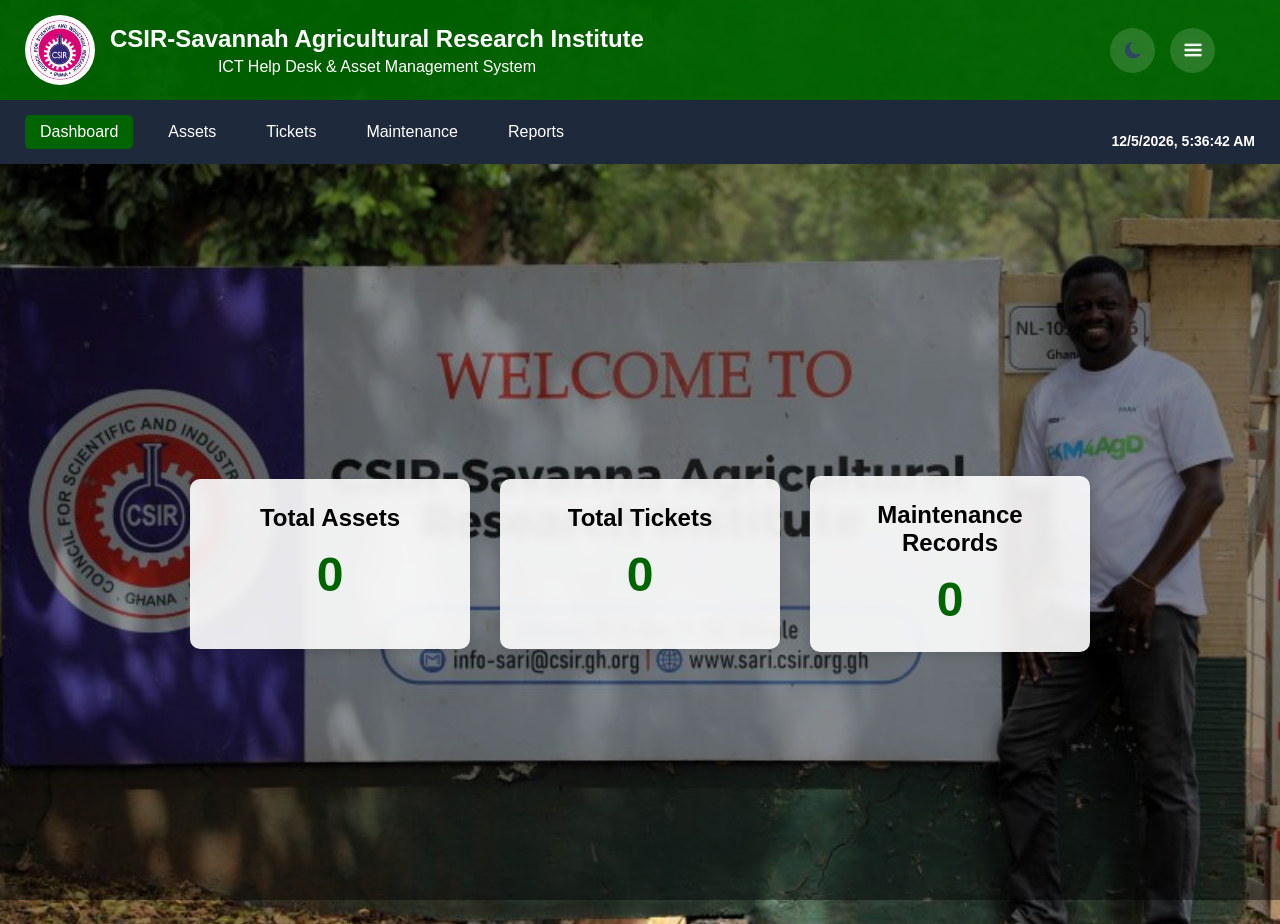
<file: index.html>
<!DOCTYPE html>
<html lang="en">
<head>
<meta charset="UTF-8">
<meta name="viewport" content="width=device-width, initial-scale=1.0">
<title>ICT Help Desk & Asset Management System</title>
<link rel="stylesheet" href="style.css">
</head>

<body class="dashboard-page">
<header class="main-header">
 <div class="logo-section">
        <img src="images/logo.jpeg" alt="Logo" class="logo">
        <div class="header-text">
            <h1>CSIR-Savannah Agricultural Research Institute</h1>
            <p>ICT Help Desk & Asset Management System</p>
        </div>

<div class="header-icons">
            <div class="theme-btn" id="themeBtn">
            <img src="images/moon.png" id="themeToggle" class="theme-icon" alt="Theme Toggle">
         </div>

<div class="menu-btn">
 <img src="images/hamburger.png" id="hamburger" class="menu-icon">
</div>

<div id="dropdownMenu" class="dropdown-menu">
 <a href="index.html">Dashboard</a>
 <a href="assets.html">Assets</a>
 <a href="tickets.html">Tickets</a>
 <a href="maintenance.html">Maintenance</a>
 <a href="upload.html">Upload</a>
 <a href="reports.html">Reports</a>
 <a href="contact.html">Contact</a>
 <a href="About.html">About</a>
</div>

        </div>

    </div>

</header>
<nav class="navbar">

    <div class="nav-links">
        <a href="index.html" class="active">Dashboard</a>
        <a href="assets.html">Assets</a>
        <a href="tickets.html">Tickets</a>
        <a href="maintenance.html">Maintenance</a>
        <a href="reports.html">Reports</a>
    </div>

    <div id="datetime"></div>

</nav>
<div class="content">
<h3 id="datetime"></h3>
</div>

<div class="container">

    <div class="card">
        <h2>Total Assets</h2>
        <p id="totalAssets">0</p>
    </div>

    <div class="card">
        <h2>Total Tickets</h2>
        <p id="totalTickets">0</p>
    </div>

    <div class="card">
        <h2>Maintenance Records</h2>
        <p id="totalMaintenance">0</p>
    </div>

</div>

<script>
document.getElementById("totalAssets").textContent =
JSON.parse(localStorage.getItem("assets"))?.length || 0;

document.getElementById("totalTickets").textContent =
JSON.parse(localStorage.getItem("tickets"))?.length || 0;

document.getElementById("totalMaintenance").textContent =
JSON.parse(localStorage.getItem("maintenance"))?.length || 0;

function updateTime(){

document.getElementById(
"datetime"
).innerHTML =
new Date().toLocaleString();

}

setInterval(
updateTime,
1000
);

updateTime();

const images = [
    "images/bg1.jpeg",
    "images/bg2.jpg",
    "images/bg3.jpg",
    "images/bg4.jpg",
    "images/bg5.jpg",
    "images/bg6.jpg",
    "images/bg7.jpg",
    "images/bg8.jpg",
    "images/logo.jpeg",
    "images/bg9.jpg",
    "images/bg10.jpg",
    "images/bg11.jpg",
    "images/bg12.jpg",
    "images/bg13.jpg",
    "images/bg14.jpeg",
    "images/bg15.jpg",
    "images/bg16.jpeg",
    "images/bg17.jpg",
    "images/bg18.jpg",
    "images/bg19.jpg",
    


    
];

let current = 0;

function changeBackground(){

    document.body.style.backgroundImage =
        `url('${images[current]}')`;

    current++;

    if(current >= images.length){
        current = 0;
    }
}

changeBackground();

setInterval(changeBackground, 5000);


const themeToggle =
document.getElementById("themeToggle");

const body =
document.body;

let darkMode =
localStorage.getItem("darkMode");

if(darkMode === "enabled"){

    body.classList.add("dark-mode");

    themeToggle.src =
    "images/sun.png";

}

themeToggle.addEventListener("click",()=>{

    body.classList.toggle("dark-mode");

    if(body.classList.contains("dark-mode")){

        localStorage.setItem(
            "darkMode",
            "enabled"
        );

        themeToggle.src =
        "images/sun.png";

    }
    else{

        localStorage.setItem(
            "darkMode",
            "disabled"
        );

        themeToggle.src =
        "images/moon.png";

    }

});

const hamburger =
document.getElementById("hamburger");

const dropdown =
document.getElementById("dropdownMenu");

hamburger.addEventListener("click",()=>{

    dropdown.classList.toggle("show");

});

document.addEventListener("click",(e)=>{

    if(
        !hamburger.contains(e.target)
        &&
        !dropdown.contains(e.target)
    ){

        dropdown.classList.remove("show");

    }

});

</script>

</body>
</html>
</file>
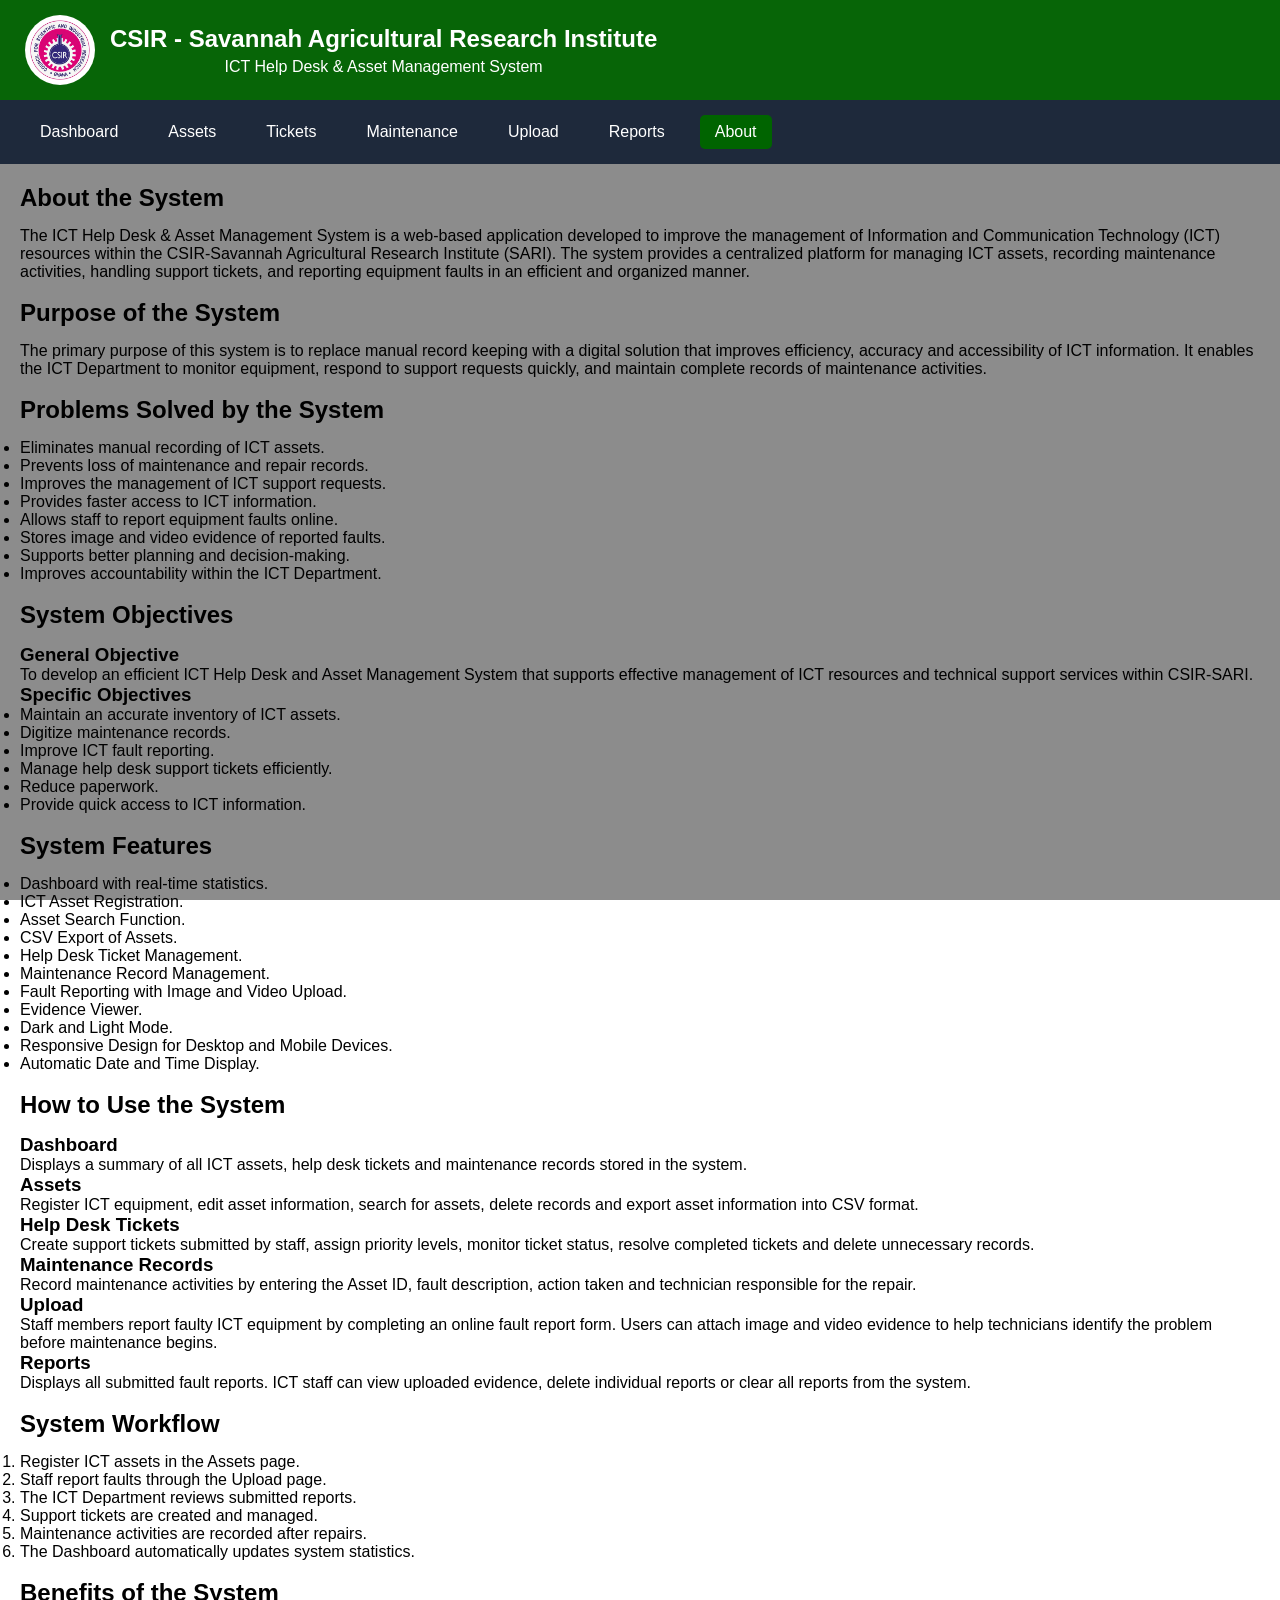
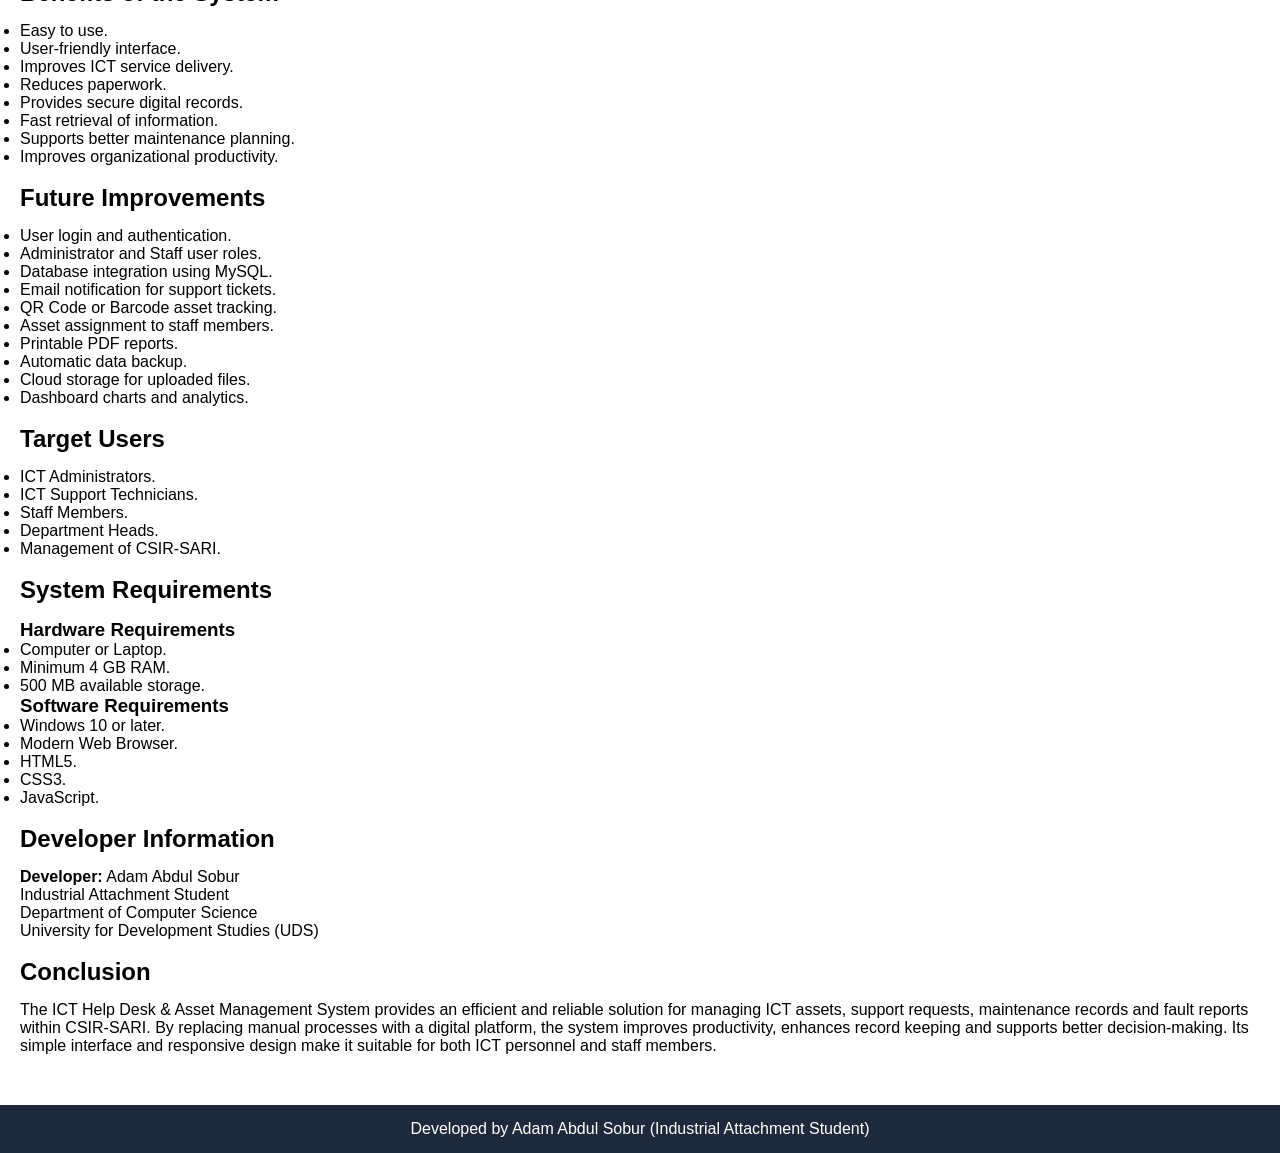
<file: About.html>
<!DOCTYPE html>
<html lang="en">
<head>
<meta charset="UTF-8">
<meta name="viewport" content="width=device-width, initial-scale=1.0">
<title>About - ICT Help Desk & Asset Management System</title>
<link rel="stylesheet" href="style.css">
</head>

<body>

<header class="main-header">

    <div class="logo-section">

        <img src="images/logo.jpeg" alt="Logo" class="logo">

        <div class="header-text">
            <h1>CSIR - Savannah Agricultural Research Institute</h1>
            <p>ICT Help Desk & Asset Management System</p>
        </div>

    </div>

</header>

<nav class="navbar">

    <div class="nav-links">
        <a href="index.html">Dashboard</a>
        <a href="assets.html">Assets</a>
        <a href="tickets.html">Tickets</a>
        <a href="maintenance.html">Maintenance</a>
        <a href="upload.html">Upload</a>
        <a href="reports.html">Reports</a>
        <a href="about.html" class="active">About</a>
    </div>

    <div id="datetime"></div>

</nav>

<div class="content">

<h2>About the System</h2>

<p>
The ICT Help Desk & Asset Management System is a web-based 
application developed to improve the management of 
Information and Communication Technology (ICT) resources 
within the CSIR-Savannah Agricultural Research Institute (SARI). 
The system provides a centralized platform for managing ICT assets, 
recording maintenance activities, handling support tickets, and 
reporting equipment faults in an efficient and organized manner.
</p>

<br>

<h2>Purpose of the System</h2>

<p>
The primary purpose of this system is to replace manual 
record keeping with a digital solution that improves efficiency, 
accuracy and accessibility of ICT information. It enables the 
ICT Department to monitor equipment, respond to support requests 
quickly, and maintain complete records of maintenance activities.
</p>

<br>

<h2>Problems Solved by the System</h2>

<ul>

<li>Eliminates manual recording of ICT assets.</li>

<li>Prevents loss of maintenance and repair records.</li>

<li>Improves the management of ICT support requests.</li>

<li>Provides faster access to ICT information.</li>

<li>Allows staff to report equipment faults online.</li>

<li>Stores image and video evidence of reported faults.</li>

<li>Supports better planning and decision-making.</li>

<li>Improves accountability within the ICT Department.</li>

</ul>

<br>

<h2>System Objectives</h2>

<h3>General Objective</h3>

<p>
To develop an efficient ICT Help Desk and Asset Management 
System that supports effective management of ICT resources and 
technical support services within CSIR-SARI.
</p>

<h3>Specific Objectives</h3>

<ul>

<li>Maintain an accurate inventory of ICT assets.</li>

<li>Digitize maintenance records.</li>

<li>Improve ICT fault reporting.</li>

<li>Manage help desk support tickets efficiently.</li>

<li>Reduce paperwork.</li>

<li>Provide quick access to ICT information.</li>

</ul>

<br>

<h2>System Features</h2>

<ul>

<li>Dashboard with real-time statistics.</li>

<li>ICT Asset Registration.</li>

<li>Asset Search Function.</li>

<li>CSV Export of Assets.</li>

<li>Help Desk Ticket Management.</li>

<li>Maintenance Record Management.</li>

<li>Fault Reporting with Image and Video Upload.</li>

<li>Evidence Viewer.</li>

<li>Dark and Light Mode.</li>

<li>Responsive Design for Desktop and Mobile Devices.</li>

<li>Automatic Date and Time Display.</li>

</ul>

<br>

<h2>How to Use the System</h2>

<h3>Dashboard</h3>

<p>
Displays a summary of all ICT assets, 
help desk tickets and maintenance records stored in the system.
</p>

<h3>Assets</h3>

<p>
Register ICT equipment, edit asset information, search for assets, 
delete records and export asset information into CSV format.
</p>

<h3>Help Desk Tickets</h3>

<p>
Create support tickets submitted by staff, assign priority levels, 
monitor ticket status, resolve completed tickets and delete unnecessary records.
</p>

<h3>Maintenance Records</h3>

<p>
Record maintenance activities by entering the Asset ID, 
fault description, action taken and technician responsible for the repair.
</p>

<h3>Upload</h3>

<p>
Staff members report faulty ICT equipment by completing an online fault report form. 
Users can attach image and video evidence to help technicians identify the problem before maintenance begins.
</p>

<h3>Reports</h3>

<p>
Displays all submitted fault reports. ICT staff can view uploaded evidence, 
delete individual reports or clear all reports from the system.
</p>

<br>

<h2>System Workflow</h2>

<ol>

<li>Register ICT assets in the Assets page.</li>

<li>Staff report faults through the Upload page.</li>

<li>The ICT Department reviews submitted reports.</li>

<li>Support tickets are created and managed.</li>

<li>Maintenance activities are recorded after repairs.</li>

<li>The Dashboard automatically updates system statistics.</li>

</ol>

<br>

<h2>Benefits of the System</h2>

<ul>

<li>Easy to use.</li>

<li>User-friendly interface.</li>

<li>Improves ICT service delivery.</li>

<li>Reduces paperwork.</li>

<li>Provides secure digital records.</li>

<li>Fast retrieval of information.</li>

<li>Supports better maintenance planning.</li>

<li>Improves organizational productivity.</li>

</ul>

<br>

<h2>Future Improvements</h2>

<ul>

<li>User login and authentication.</li>

<li>Administrator and Staff user roles.</li>

<li>Database integration using MySQL.</li>

<li>Email notification for support tickets.</li>

<li>QR Code or Barcode asset tracking.</li>

<li>Asset assignment to staff members.</li>

<li>Printable PDF reports.</li>

<li>Automatic data backup.</li>

<li>Cloud storage for uploaded files.</li>

<li>Dashboard charts and analytics.</li>

</ul>

<br>

<h2>Target Users</h2>

<ul>

<li>ICT Administrators.</li>

<li>ICT Support Technicians.</li>

<li>Staff Members.</li>

<li>Department Heads.</li>

<li>Management of CSIR-SARI.</li>

</ul>

<br>

<h2>System Requirements</h2>

<h3>Hardware Requirements</h3>

<ul>

<li>Computer or Laptop.</li>

<li>Minimum 4 GB RAM.</li>

<li>500 MB available storage.</li>

</ul>

<h3>Software Requirements</h3>

<ul>

<li>Windows 10 or later.</li>

<li>Modern Web Browser.</li>

<li>HTML5.</li>

<li>CSS3.</li>

<li>JavaScript.</li>

</ul>

<br>

<h2>Developer Information</h2>

<p>

<b>Developer:</b> Adam Abdul Sobur<br>

Industrial Attachment Student<br>

Department of Computer Science<br>

University for Development Studies (UDS)

</p>

<br>

<h2>Conclusion</h2>

<p>
The ICT Help Desk & Asset Management
System provides an efficient and reliable 
solution for managing ICT assets, support requests, 
maintenance records and fault reports within CSIR-SARI. 
By replacing manual processes with a digital platform, 
the system improves productivity, enhances record keeping 
and supports better decision-making. Its simple interface 
and responsive design make it suitable for both ICT personnel and staff members.
</p>

</div>

<footer>

<p>
Developed by Adam Abdul Sobur (Industrial Attachment Student)
</p>

</footer>

<script src="script.js"></script>

</body>
</html>
</file>
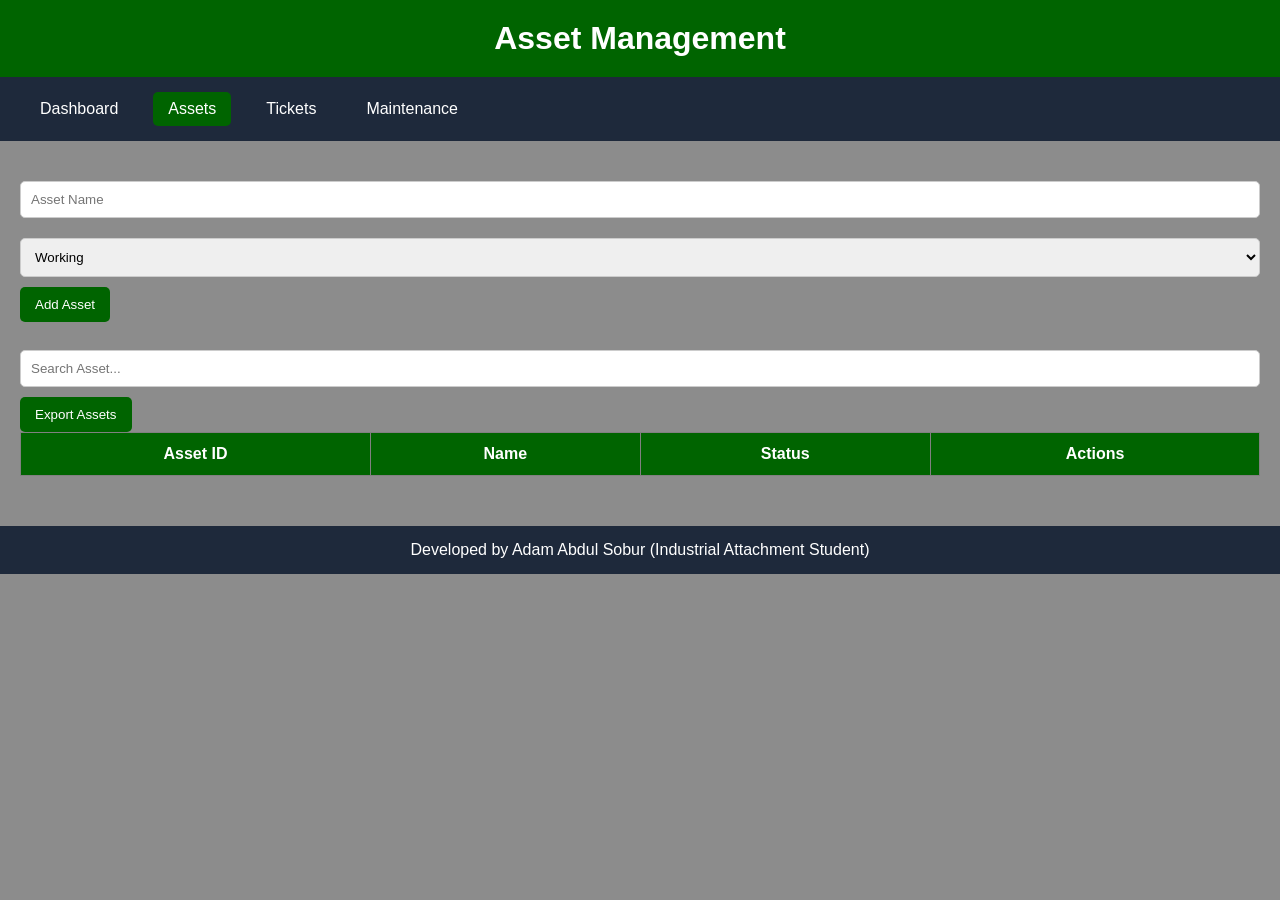
<file: assets.html>
<!DOCTYPE html>
<html>
<head>
<title>Assets</title>
<link rel="stylesheet" href="style.css">
</head>
<body>

<header>
<h1>Asset Management</h1>
</header>

<nav class="navbar">

    <div class="nav-links">
        <a href="index.html">Dashboard</a>
        <a href="assets.html" class="active">Assets</a>
        <a href="tickets.html">Tickets</a>
        <a href="maintenance.html">Maintenance</a>
    </div>

    <div id="datetime"></div>

</nav>
<div id="message"></div>

<div style="padding:20px">

<input type="text" id="assetName"
placeholder="Asset Name">

<select id="assetStatus">
<option>Working</option>
<option>Faulty</option>
<option>Maintenance</option>
</select>

<button onclick="addAsset()">
Add Asset
</button>

<br><br>
<input type="text" id="searchAsset" placeholder="Search Asset..." onkeyup="searchAssets()">

<button onclick="exportCSV()">Export Assets</button>
    
<div class="table-container">
    <table border="1" width="100%">
        <thead>
            <tr>
                <th>Asset ID</th>
                <th>Name</th>
                <th>Status</th>
                <th>Actions</th>
            </tr>
        </thead>

        <tbody id="assetTable">
        </tbody>
    </table>
</div>
</div>
<footer>

<p>
Developed by Adam Abdul Sobur
(Industrial Attachment Student)
</p>

</footer>

<script src="script.js"></script>

</body>
</html>
</file>
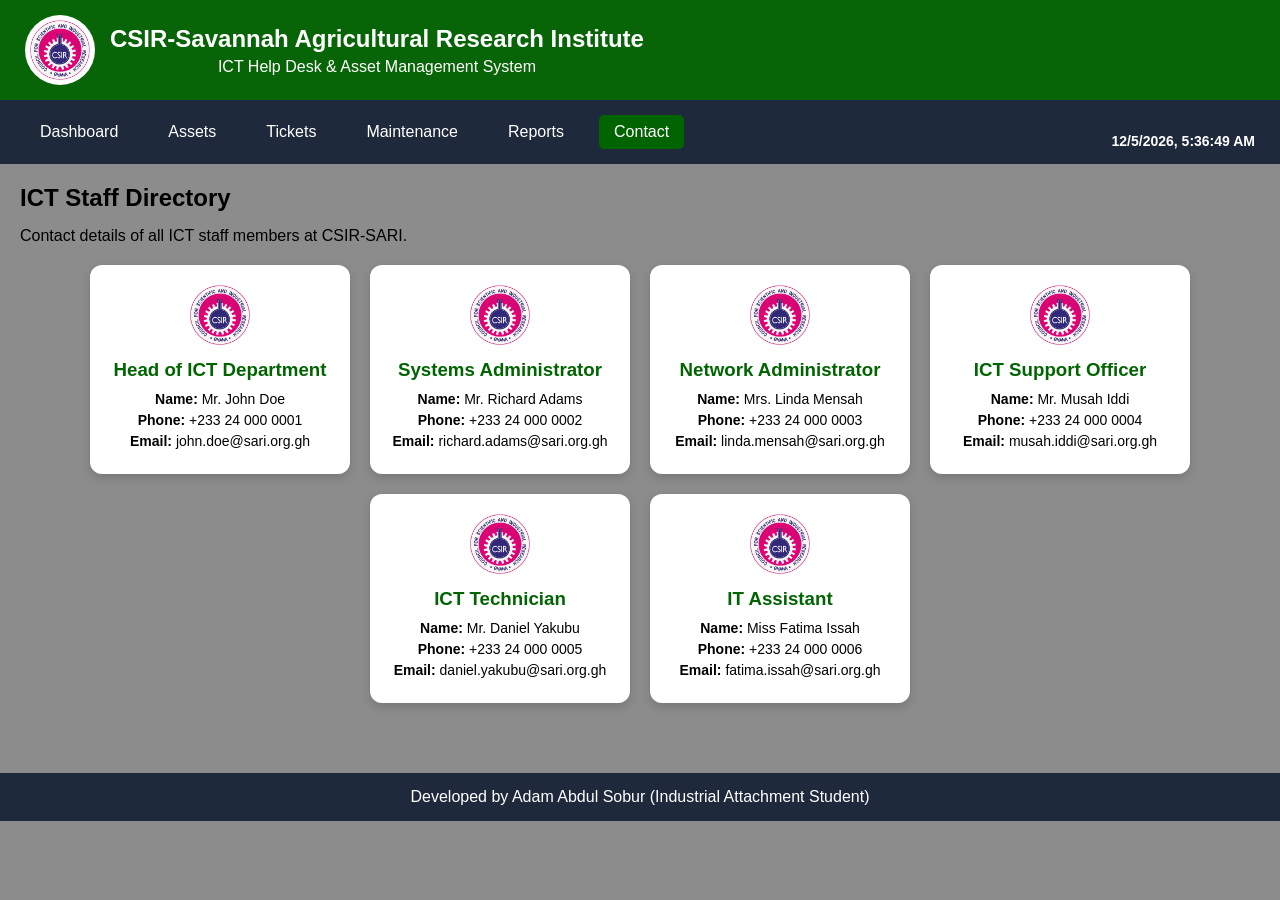
<file: contact.html>
<!DOCTYPE html>
<html lang="en">
<head>
<meta charset="UTF-8">
<meta name="viewport" content="width=device-width, initial-scale=1.0">
<title>Contact ICT Staff</title>
<link rel="stylesheet" href="style.css">
</head>

<body>

<header class="main-header">

    <div class="logo-section">

        <img src="images/logo.jpeg" class="logo" alt="Logo">

        <div class="header-text">
            <h1>CSIR-Savannah Agricultural Research Institute</h1>
            <p>ICT Help Desk & Asset Management System</p>
        </div>

    </div>

</header>

<nav class="navbar">

    <div class="nav-links">
        <a href="index.html">Dashboard</a>
        <a href="assets.html">Assets</a>
        <a href="tickets.html">Tickets</a>
        <a href="maintenance.html">Maintenance</a>
        <a href="reports.html">Reports</a>
        <a href="contact.html" class="active">Contact</a>
    </div>

    <div id="datetime"></div>

</nav>

<div class="content">

    <h2>ICT Staff Directory</h2>
    <p>Contact details of all ICT staff members at CSIR-SARI.</p>

    <!-- CARDS CONTAINER -->
    <div class="contact-container">

        <!-- CARD 1 -->
        <div class="contact-card">
            <img src="images/logo.jpeg" class="card-logo">

            <h3>Head of ICT Department</h3>
            <p><strong>Name:</strong> Mr. John Doe</p>
            <p><strong>Phone:</strong> +233 24 000 0001</p>
            <p><strong>Email:</strong> john.doe@sari.org.gh</p>
        </div>

        <!-- CARD 2 -->
        <div class="contact-card">
            <img src="images/logo.jpeg" class="card-logo">

            <h3>Systems Administrator</h3>
            <p><strong>Name:</strong> Mr. Richard Adams</p>
            <p><strong>Phone:</strong> +233 24 000 0002</p>
            <p><strong>Email:</strong> richard.adams@sari.org.gh</p>
        </div>

        <!-- CARD 3 -->
        <div class="contact-card">
            <img src="images/logo.jpeg" class="card-logo">

            <h3>Network Administrator</h3>
            <p><strong>Name:</strong> Mrs. Linda Mensah</p>
            <p><strong>Phone:</strong> +233 24 000 0003</p>
            <p><strong>Email:</strong> linda.mensah@sari.org.gh</p>
        </div>

        <!-- CARD 4 -->
        <div class="contact-card">
            <img src="images/logo.jpeg" class="card-logo">

            <h3>ICT Support Officer</h3>
            <p><strong>Name:</strong> Mr. Musah Iddi</p>
            <p><strong>Phone:</strong> +233 24 000 0004</p>
            <p><strong>Email:</strong> musah.iddi@sari.org.gh</p>
        </div>

        <!-- CARD 5 -->
        <div class="contact-card">
            <img src="images/logo.jpeg" class="card-logo">

            <h3>ICT Technician</h3>
            <p><strong>Name:</strong> Mr. Daniel Yakubu</p>
            <p><strong>Phone:</strong> +233 24 000 0005</p>
            <p><strong>Email:</strong> daniel.yakubu@sari.org.gh</p>
        </div>

        <!-- CARD 6 -->
        <div class="contact-card">
            <img src="images/logo.jpeg" class="card-logo">

            <h3>IT Assistant</h3>
            <p><strong>Name:</strong> Miss Fatima Issah</p>
            <p><strong>Phone:</strong> +233 24 000 0006</p>
            <p><strong>Email:</strong> fatima.issah@sari.org.gh</p>
        </div>

    </div>

</div>

<footer>
    <p>Developed by Adam Abdul Sobur (Industrial Attachment Student)</p>
</footer>

<script>
function updateTime(){
    const dt = document.getElementById("datetime");
    if(dt){
        dt.innerHTML = new Date().toLocaleString();
    }
}
setInterval(updateTime,1000);
updateTime();
</script>

</body>
</html>
</file>
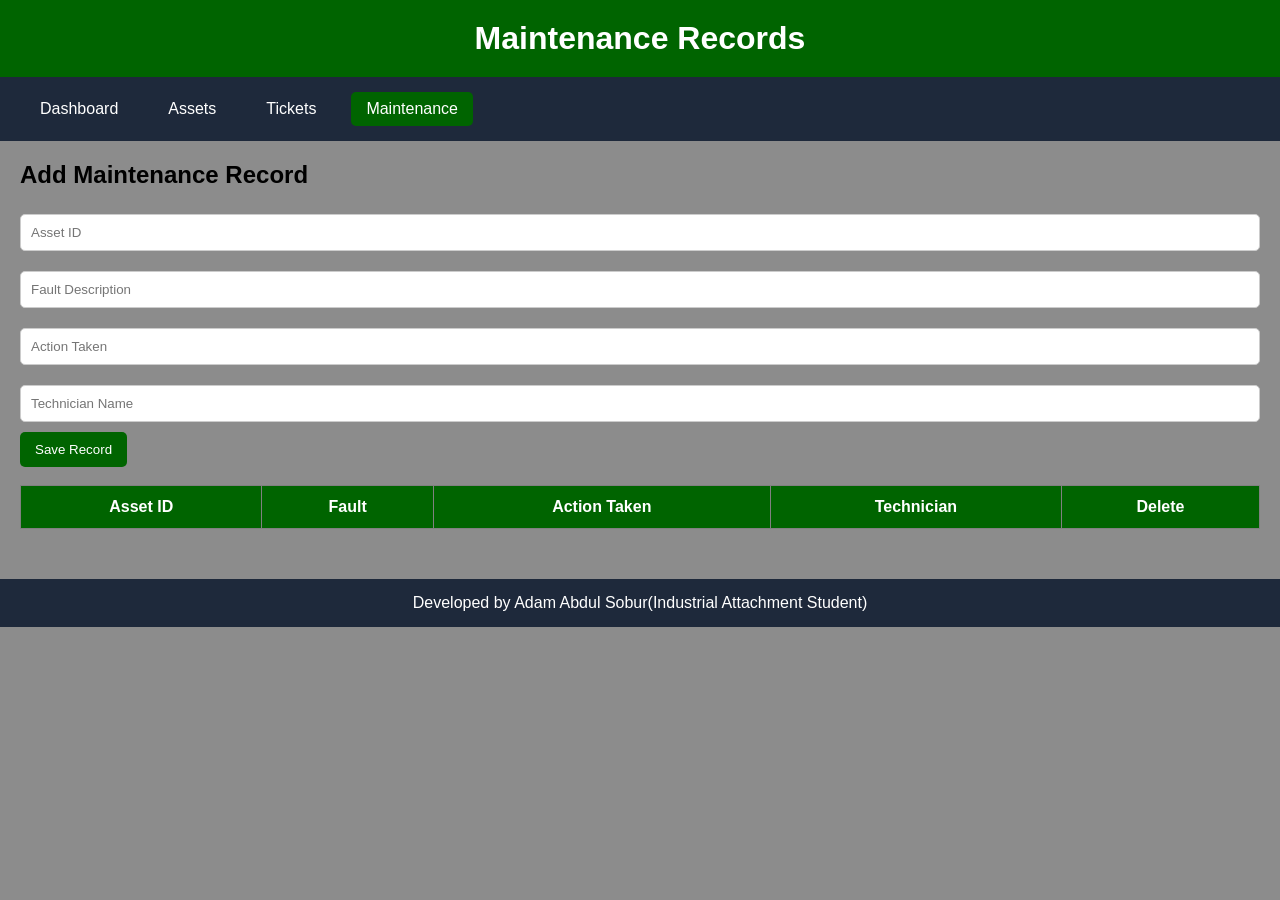
<file: maintenance.html>
<!DOCTYPE html>
<html lang="en">
<head>
    <meta charset="UTF-8">
    <meta name="viewport" content="width=device-width, initial-scale=1.0">
    <title>Maintenance Records</title>
    <link rel="stylesheet" href="style.css">
</head>
<body>

<header>
    <h1>Maintenance Records</h1>
</header>

<nav class="navbar">

    <div class="nav-links">
        <a href="index.html">Dashboard</a>
        <a href="assets.html">Assets</a>
        <a href="tickets.html">Tickets</a>
        <a href="maintenance.html" class="active">Maintenance</a>
    </div>

    <div id="datetime"></div>

</nav>

<div style="padding:20px;">

    <h2>Add Maintenance Record</h2>

    <input type="text" id="assetId" placeholder="Asset ID">

    <input type="text" id="fault" placeholder="Fault Description">

    <input type="text" id="actionTaken" placeholder="Action Taken">

    <input type="text" id="technician" placeholder="Technician Name">

    <button onclick="addMaintenance()">
        Save Record
    </button>

    <br><br>
<div class="table-container">
    <table border="1" width="100%">
        <thead>
            <tr>
                <th>Asset ID</th>
                <th>Fault</th>
                <th>Action Taken</th>
                <th>Technician</th>
                <th>Delete</th>
            </tr>
        </thead>

        <tbody id="maintenanceTable"></tbody>
    </table>
</div>
</div>

<footer>
<p>Developed by Adam Abdul Sobur(Industrial Attachment Student)</p>
</footer>

<script src="script.js"></script>

</body>
</html>
</file>
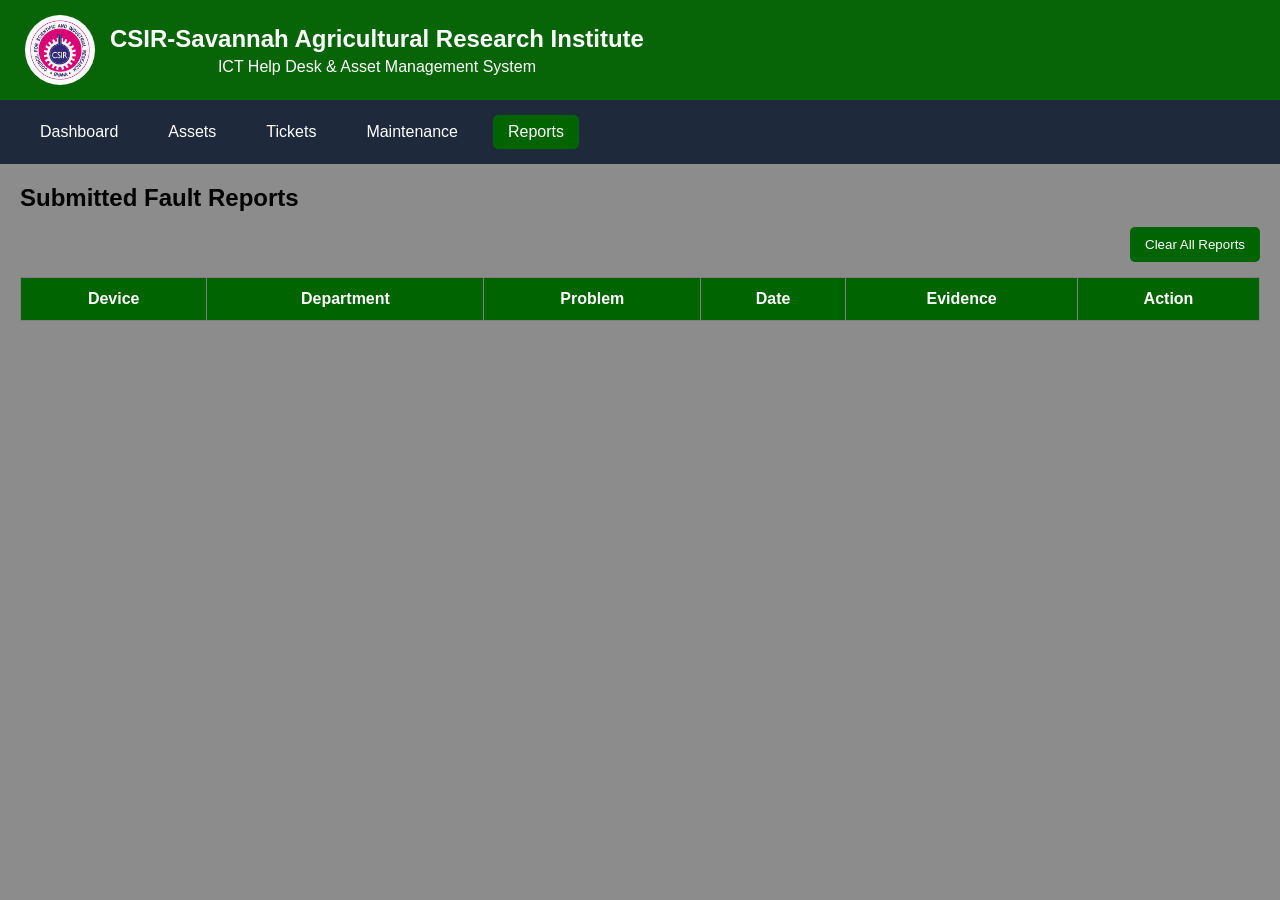
<file: reports.html>
<!DOCTYPE html>
<html lang="en">
<head>
    <meta charset="UTF-8">
    <meta name="viewport" content="width=device-width, initial-scale=1.0">
    <title>Reports</title>
    <link rel="stylesheet" href="style.css">
</head>
<body>

<header class="main-header">

    <div class="logo-section">

        <img src="images/logo.jpeg"
             alt="Logo"
             class="logo">

        <div class="header-text">
            <h1>CSIR-Savannah Agricultural Research Institute</h1>
            <p>ICT Help Desk & Asset Management System</p>
        </div>

    </div>

</header>

<nav class="navbar">

    <div class="nav-links">
        <a href="index.html">Dashboard</a>
        <a href="assets.html">Assets</a>
        <a href="tickets.html">Tickets</a>
        <a href="maintenance.html">Maintenance</a>
        <a href="reports.html" class="active">Reports</a>
    </div>

    <div id="datetime"></div>

</nav>

<div class="content">

    <h2>Submitted Fault Reports</h2>

    <div style="text-align:right; margin-bottom:15px;">
    <button id="clearReportsBtn">
        Clear All Reports
    </button>
</div>

    <div class="table-container">
    <table border="1" width="100%">
        <thead>
            <tr>
                <th>Device</th>
                <th>Department</th>
                <th>Problem</th>
                <th>Date</th>
                <th>Evidence</th>
                <th>Action</th>
            </tr>
        </thead>

        <tbody id="reportTable">

        </tbody>
    </table>
    </div>

</div>

<script src="script.js"></script>

</body>
</html>
</file>
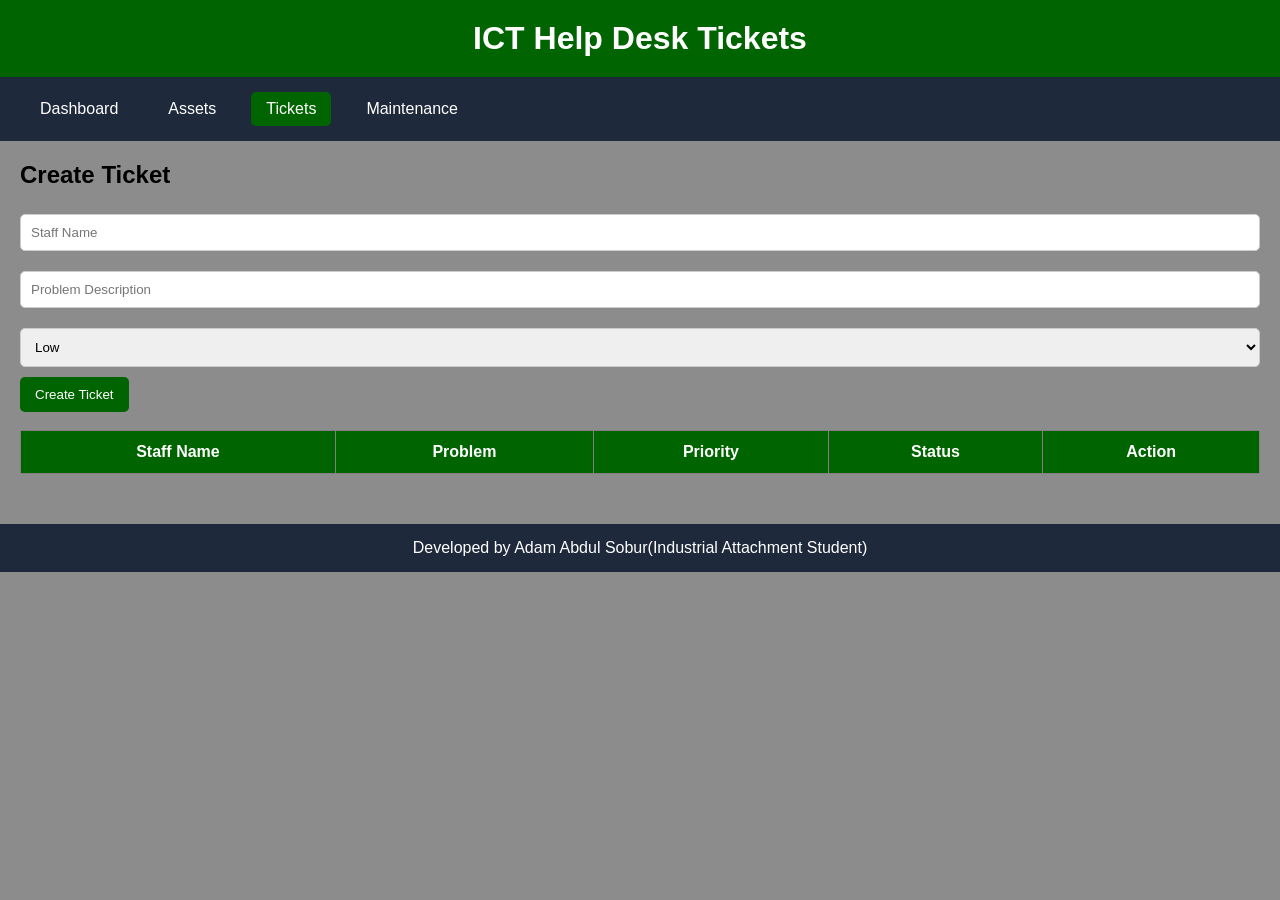
<file: tickets.html>
<!DOCTYPE html>
<html lang="en">
<head>
    <meta charset="UTF-8">
    <meta name="viewport" content="width=device-width, initial-scale=1.0">
    <title>Help Desk Tickets</title>
    <link rel="stylesheet" href="style.css">
</head>
<body>

<header>
    <h1>ICT Help Desk Tickets</h1>
</header>

<nav class="navbar">

    <div class="nav-links">
        <a href="index.html">Dashboard</a>
        <a href="assets.html">Assets</a>
        <a href="tickets.html" class="active">Tickets</a>
        <a href="maintenance.html">Maintenance</a>
    </div>

    <div id="datetime"></div>

</nav>

<div style="padding:20px;">

    <h2>Create Ticket</h2>

    <input type="text" id="staffName" placeholder="Staff Name">

    <input type="text" id="problem" placeholder="Problem Description">

    <select id="priority">
        <option>Low</option>
        <option>Medium</option>
        <option>High</option>
    </select>

    <button onclick="addTicket()">Create Ticket</button>

    <br><br>
<div class= "table-container">
    <table border="1" width="100%">
        <thead>
            <tr>
                <th>Staff Name</th>
                <th>Problem</th>
                <th>Priority</th>
                <th>Status</th>
                <th>Action</th>
            </tr>
        </thead>

        <tbody id="ticketTable"></tbody>
    </table>
</div>
</div>

<footer>
<p>Developed by Adam Abdul Sobur(Industrial Attachment Student)</p>
</footer>

<script src="script.js"></script>

</body>
</html>
</file>
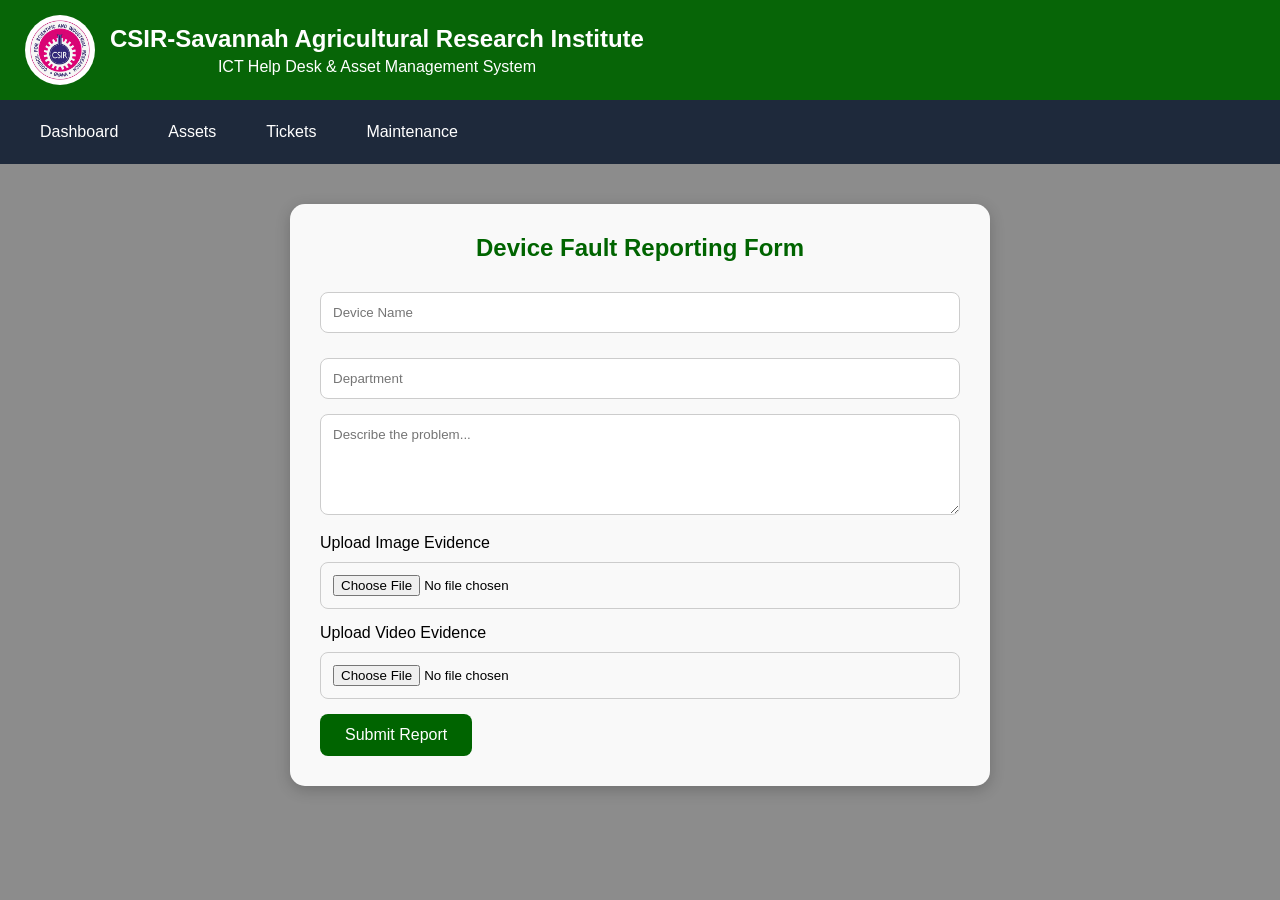
<file: upload.html>
<!DOCTYPE html>
<html lang="en">

<head>
    <meta charset="UTF-8">
    <meta name="viewport" content="width=device-width, initial-scale=1.0">
    <title>Report Device Fault</title>

    <link rel="stylesheet" href="style.css">
</head>

<body>

    <!-- Header -->
    <header class="main-header">

        <div class="logo-section">

            <img src="images/logo.jpeg"
                 alt="Logo"
                 class="logo">

            <div class="header-text">
                <h1>CSIR-Savannah Agricultural Research Institute</h1>
                <p>ICT Help Desk & Asset Management System</p>
            </div>

        </div>

    </header>

    <!-- Navigation -->
    <nav class="navbar">

        <div class="nav-links">
            <a href="index.html">Dashboard</a>
            <a href="assets.html">Assets</a>
            <a href="tickets.html">Tickets</a>
            <a href="maintenance.html">Maintenance</a>
        </div>

        <div id="datetime"></div>

    </nav>

    <!-- Form Container -->
    <div class="upload-container">

        <h2>Device Fault Reporting Form</h2>

        <form id="faultForm">

            <input
                type="text"
                id="deviceName"
                placeholder="Device Name"
                required>

            <input
                type="text"
                id="department"
                placeholder="Department"
                required>

            <textarea
                id="problemDescription"
                rows="5"
                placeholder="Describe the problem..."
                required></textarea>

            <label>Upload Image Evidence</label>

            <input
                type="file"
                id="imageUpload"
                accept="image/*">

            <label>Upload Video Evidence</label>

            <input
                type="file"
                id="videoUpload"
                accept="video/*">

            <button type="submit">
                Submit Report
            </button>

        </form>

    </div>

    <script src="script.js"></script>

</body>
</html>
</file>
<file: style.css>
*{
    margin:0;
    padding:0;
    box-sizing:border-box;
    font-family:Segoe UI, Tahoma, Geneva, Verdana, sans-serif;
}

body{
    background-size: cover;
    background-position: center;
    background-repeat: no-repeat;
    background-attachment: fixed;
    transition: background-image 1.5s ease-in-out;
}

body::before{
    content: "";
    position: fixed;
    top: 0;
    left: 0;
    width: 100%;
    height: 100%;
    background: rgba(0,0,0,0.45);
    z-index: -1;
}

.active{
    background: #006400;
}
header{
    background:#006400;
    color:white;
    padding:20px;
    text-align:center;
}

.navbar{
    background:#1e293b;
    display:flex;
    justify-content:space-between;
    align-items:flex-end;
    padding:15px 25px;
    flex-wrap:wrap;
}

.nav-links a{
    color:white;
    text-decoration:none;
    margin-right:20px;
    padding:8px 15px;
    border-radius:5px;
    transition:.3s;
}

 .nav-links{
        display:flex;
 }

.nav-links a:hover{
    background:#006400;
}

.nav-right{
    display:flex;
    align-items:center;
    gap:15px;
}

.dark-mode{
    color:white;

}

.dark-mode .main-header{
    background:#0d3b0d;
}

.dark-mode .navbar{
    background:#111827;
}

.dark-mode .card{
    background:rgba(20,20,20,0.95);
    color:white;
}

.dark-mode table{
    background:#1f2937;
}

.dark-mode th{
    background:#0d3b0d;
}

.dark-mode td{
    color:white;
}

.dark-mode input,
.dark-mode select{
    background:#222;
    color:white;
    border:1px solid #555;
}

.dark-mode nav a{
    color:white;
}

.dark-mode{

    background-color:#121212;
    color:white;

}

.dark-mode .card{

    background:rgba(30,30,30,0.95);
    color:white;

}

.dark-mode table{

    background:#222;
    color:white;

}

.dark-mode td{
    color:white;

}

.dark-mode input,
.dark-mode select{
    background:#333;
    color:white;
    border:1px solid #555;

}

.dark-mode .content{
    background:rgba(30,30,30,0.95);
    color:white;
}

#datetime{
    color:white;
    font-size:14px;
    font-weight:bold;
}

.container{
    display:flex;
    justify-content:center;
    align-items:center;
    gap:30px;
    height:calc(100vh - 180px);
    flex-wrap:wrap;
}
.main-header{
    background: rgba(0,100,0,0.95);
    padding: 15px 25px;
}

.dashboard-page{
    min-height:100vh;
}
.logo-section{
    display:flex;
    align-items:center;
}

.header-text{
    margin-left:15px;
}

.header-icons{
    margin-left:auto;
    margin-right:40px;
    display: flex;
    align-items: center;
    gap: 15px;
}

.theme-btn,
.menu-btn{
    width:45px;
    height:45px;
    display:flex;
    justify-content:center;
    align-items:center;
    border-radius:50%;
    background:rgba(255,255,255,0.15);
    backdrop-filter:blur(5px);
    cursor:pointer;
    transition:all 0.3s ease;
    position: relative;
}

.dropdown-menu{
    position:absolute;
    top:65px;
    right:40px;
    width:220px;
    background:white;
    border-radius:12px;
    box-shadow:0 8px 20px rgba(0,0,0,0.2);
    overflow:hidden;
    display:none;
    z-index:2000;
    opacity: 0;
    visibility: hidden;
    transform: translateY(-10px);
    transition: all 0.3s ease;
}

.dropdown-menu.show{
    display: block;
    opacity: 1;
    visibility: visible;
    transform: translateY(0);
}

.dropdown-menu a{
    display:flex;
    align-items:center;
    gap:10px;
    padding:15px;
    text-decoration:none;
    color:#333;
    font-weight:500;
    transition:0.3s;
}

.dropdown-menu a:hover{
    background:#006400;
    color:white;
}

.dropdown-icon{
    width:20px;
    height:20px;
}

.dark-mode .dropdown-menu{
    background:#1f2937;
}

.dark-mode .dropdown-menu a{
    color:white;
}
.dropdown-menu::before{
    content:"";
    position:absolute;
    top:-10px;
    right:20px;
    border-left:10px solid transparent;
    border-right:10px solid transparent;
    border-bottom:10px solid white;
}

.theme-btn:hover,
.menu-btn:hover{
    background:rgba(255,255,255,0.3);
    transform:translateY(-2px);
    box-shadow:0 4px 12px rgba(0,0,0,0.3);
}

.theme-icon{
    width:22px;
    height:22px;
    object-fit:contain;
}

.menu-icon{
    width: 20px;
    height: 20px;
}
.logo{
    width:70px;
    height:70px;
    object-fit:contain;
    background:white;
    border-radius:50%;
    padding:5px;
}

.logo-section h1{
    color:white;
    margin:0;
    font-size:24px;
}

.logo-section p{
    color:white;
    margin-top:5px;
}

.card{
    background: rgba(255,255,255,0.9);
    backdrop-filter: blur(5px);
    width:280px;
    min-height: 170px;
    padding:25px;
    border-radius:10px;
    box-shadow:0 4px 10px rgba(0,0,0,0.1);
    text-align:center;
}

.card p{
    font-size:48px;
    color:#006400;
    font-weight:bold;
}

.content{
    padding:20px;
}

input,
select{
    width:100%;
    padding:10px;
    margin:10px 0;
    border:1px solid #ccc;
    border-radius:5px;
}

button{
    background:#006400;
    color:white;
    border:none;
    padding:10px 15px;
    border-radius:5px;
    cursor:pointer;
}

button:hover{
    opacity:.9;
}

table{
    width:100%;
    border-collapse:collapse;
    background:white;
}

table th{
    background:#006400;
    color:white;
    padding:12px;
}

table td{
    padding:10px;
    border:1px solid #ddd;
}

h2{
    margin-bottom:15px;
}

#message{
    text-align:center;
    color:green;
    font-weight:bold;
    margin-top:10px;
}

footer{
    background:#1e293b;
    color:white;
    text-align:center;
    padding:15px;
    margin-top:30px;
}

.upload-container{
    max-width:700px;
    margin:40px auto;
    padding:30px;
    background:rgba(255,255,255,0.95);
    border-radius:15px;
    box-shadow:0 4px 15px rgba(0,0,0,0.2);

}

.upload-container h2{
    text-align:center;
    margin-bottom:20px;
    color:#006400;

}

.upload-container input,
.upload-container textarea{
    width:100%;
    padding:12px;
    margin-bottom:15px;
    border:1px solid #ccc;
    border-radius:8px;
    box-sizing:border-box;

}

.upload-container button{
    background:#006400;
    color:white;
    border:none;
    padding:12px 25px;
    border-radius:8px;
    cursor:pointer;
    font-size:16px;

}

.upload-container button:hover{
    background:#008000;
}

.contact-container{
    display:flex;
    flex-wrap:wrap;
    gap:20px;
    justify-content:center;
    padding:20px;
}

.contact-card{
    width:260px;
    background:white;
    border-radius:12px;
    padding:20px;
    box-shadow:0 4px 10px rgba(0,0,0,0.15);
    text-align:center;
    transition:0.3s;
}

.contact-card:hover{
    transform:translateY(-5px);
}

.card-logo{
    width:60px;
    height:60px;
    object-fit:contain;
    margin-bottom:10px;
}

.contact-card h3{
    color:#006400;
    margin-bottom:10px;
}

.contact-card p{
    margin:5px 0;
    font-size:14px;
}

/*MOBILE RESPONSIVE DESIGN*/
@media screen and (max-width:768px){
    html,
    body{
        overflow-x:hidden;
    }

    /* Header */
    .main-header{
        padding:15px 10px;
    }

    .logo-section{
        flex-direction:column;
        text-align:center;
        position:relative;
    }

    .logo{
        width:60px;
        height:60px;
        margin-bottom:10px;
    }

    .header-text{
        margin-left:0;
    }

    .header-text h1{
        font-size:18px;
        line-height:1.4;
    }

    .header-text p{
        font-size:13px;
    }

    /* Theme & Hamburger */
    .header-icons{
    position:absolute;
    top:15px;
    right:15px;
    margin:0;
    display:flex;
    gap:12px;
    }

    .theme-btn,
    .menu-btn{
        width:42px;
        height:42px;
    }

    /* Navigation */
    .navbar{
        justify-content:center;
        text-align:center;
        padding:10px;

    }

    .nav-links{
        width:100%;
        display:none;
        justify-content:center;
        flex-wrap:wrap;
        gap:5px;

    }

    .nav-links a{
        margin:0;
        padding:8px 10px;
        font-size:14px;

    }

    #datetime{
        margin-top:10px;
        width:100%;
        text-align:center;
        font-size:12px;

    }

    /* Dashboard Cards */
    .container{
        flex-direction:column;
        height:auto;
        padding:20px 10px;
        gap:15px;

    }

    .card{
        width:95%;
        min-height:140px;
        padding:20px;

    }

    .card h2{
        font-size:22px;
    }

    .card p{
        font-size:40px;
    }

    /* Forms */
    .content{
        padding:15px;
    }

    input,
    select,
    textarea,
    button{
        width:100%;
        font-size:16px;
    }

    .upload-container{
        width:95%;
        margin:20px auto;
        padding:20px;

    }

    /* Tables */
   .table-container{
    width:100%;
    overflow-x:auto;
    overflow-y:hidden;
    -webkit-overflow-scrolling:touch;
}

.table-container table{
    min-width:700px;
    width:100%;
    border-collapse:collapse;
}

table th,
table td{
    white-space:nowrap;
}

    /* Dropdown Menu */
    .dropdown-menu{
        width:220px;
        right:10px;
        top:55px;

    }

    .dropdown-menu a{
        font-size:14px;
        padding:12px;

    }

    /* Footer */
    footer{
        padding:12px;
        font-size:14px;

    }

    .nav-links{
        display:none;
    }

}
</file>
